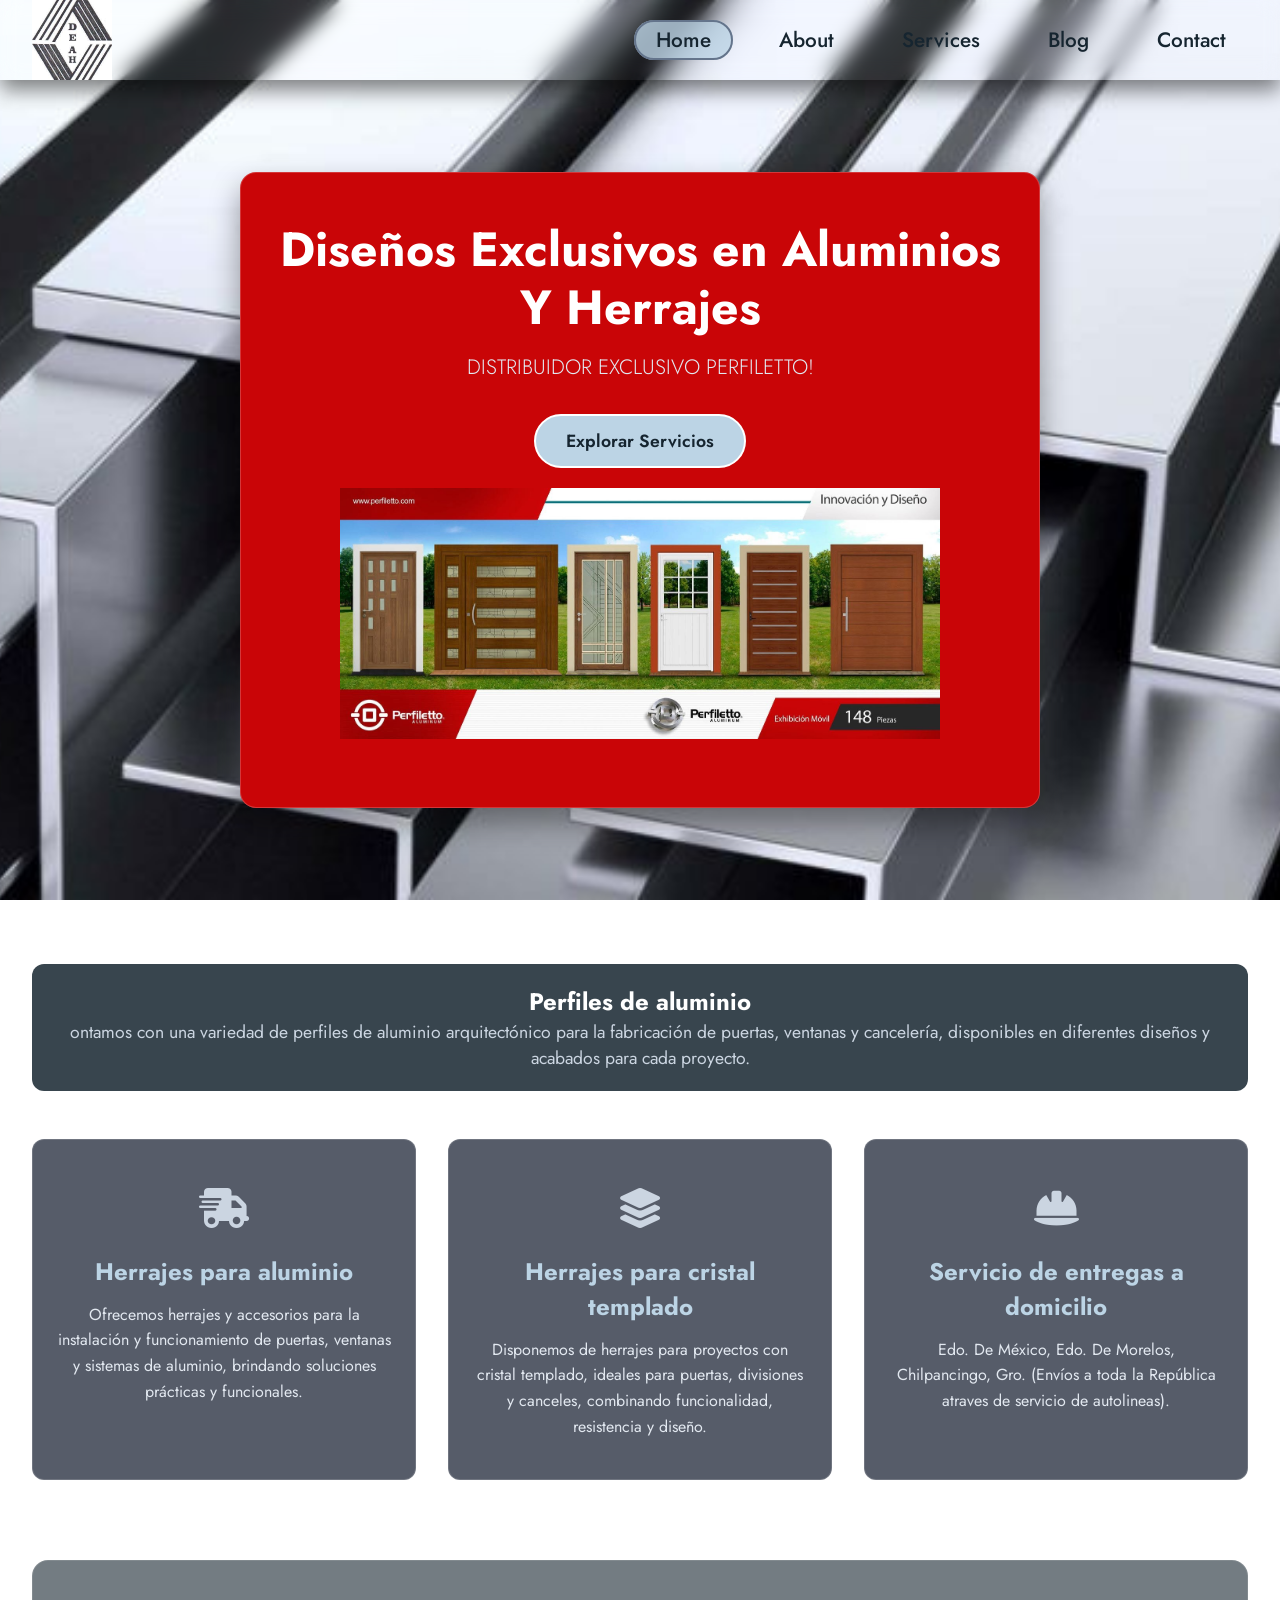
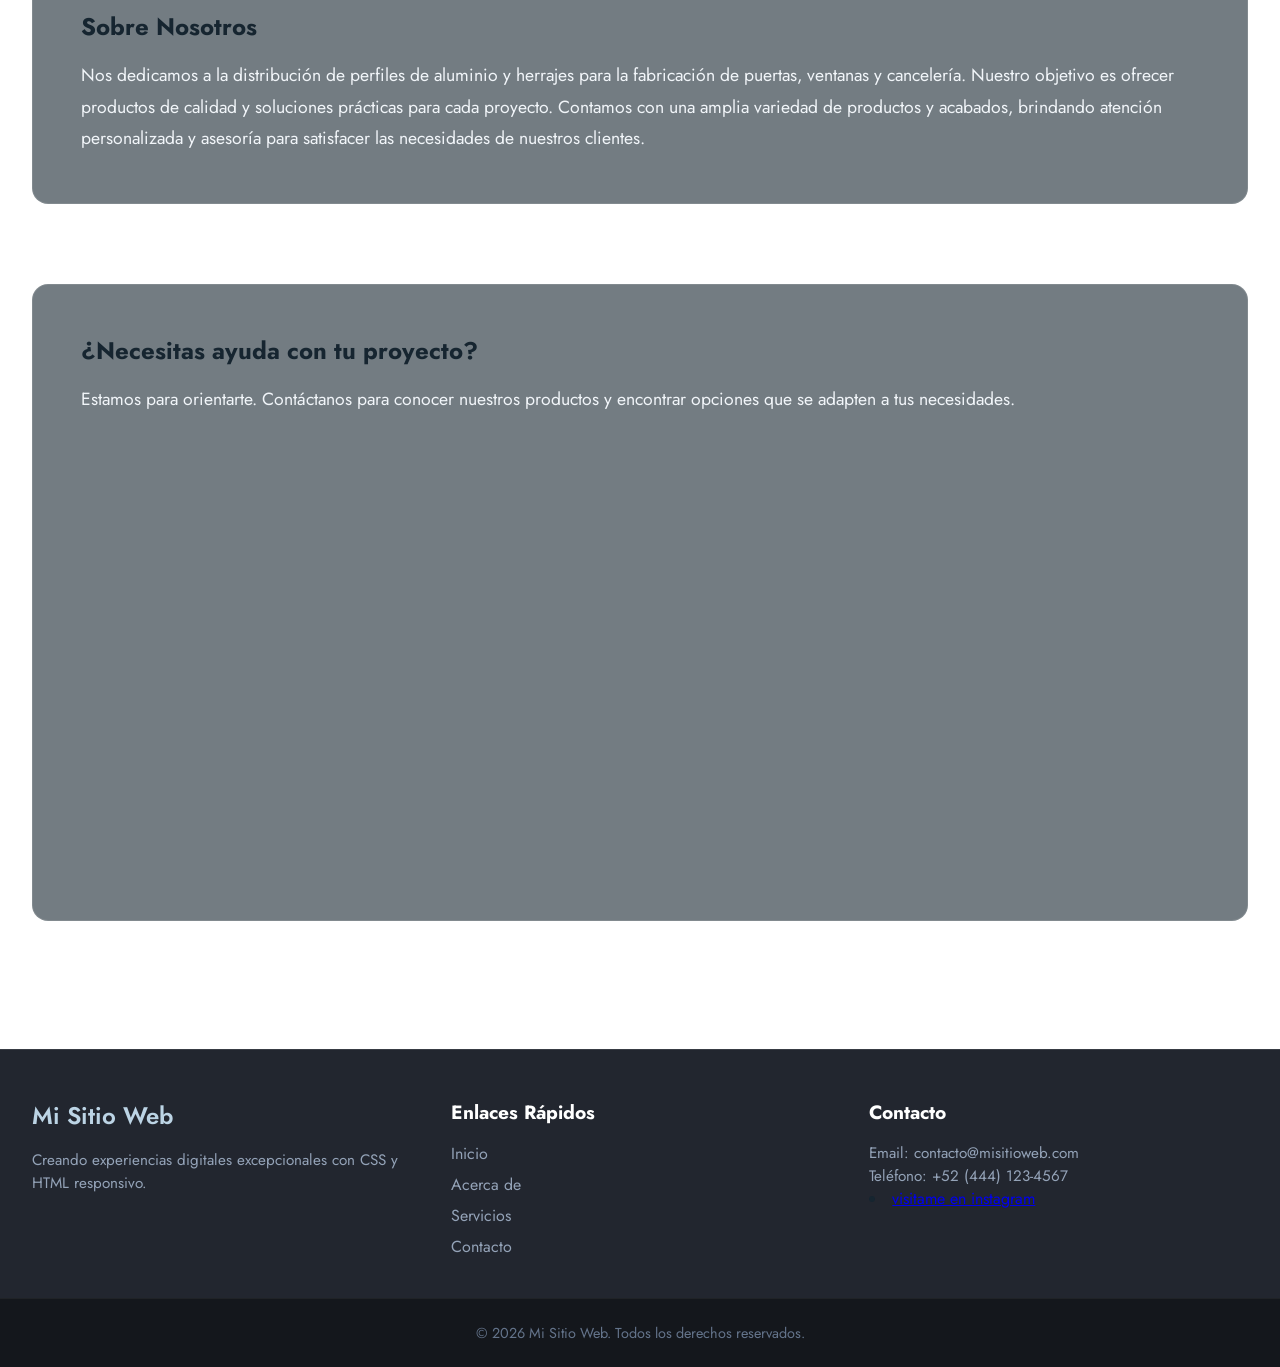
<file: index.html>
<!DOCTYPE html>
<html lang="es">
<head>
    <meta charset="UTF-8">
    <meta name="viewport" content="width=device-width, initial-scale=1.0">
    <title>Sitio Web Completo con Navegación Adaptativa</title>

    <!-- Enlace a la hoja de estilos CSS general -->
    <link rel="stylesheet" href="style.css">
  <link rel="stylesheet"
href="https://cdnjs.cloudflare.com/ajax/libs/font-awesome/6.5.2/css/all.min.css">
</head>
<body>

    <!-- ==========================================
         HEADER / ENCABEZADO
         Contiene la barra de navegación (existente)
         y la sección Hero (banner principal de bienvenida).
         ========================================== -->
    <header class="site-header">
        
        <!-- BARRA DE NAVEGACIÓN (Estructura intacta) -->
        <nav class="navbar">
            <div class="navbar-container">
                <!-- Logotipo del sitio web -->
               <a href="index.html" class="navbar-logo">
    <img src="logo.jpg" alt="Logo de la distribuidora">
</a>
                
                <!-- Botón de menú hamburguesa para dispositivos móviles -->
                <button class="navbar-toggle" aria-label="Abrir menú">
                    <span class="bar"></span>
                    <span class="bar"></span>
                    <span class="bar"></span>
                </button>

                <!-- Menú principal con enlaces de navegación -->
                <ul class="navbar-menu">
                    <li> <a href="#" class="active"> Home </a> </li>
                    <li> <a href="#about"> About </a> </li>
                    <li> <a href="#services"> Services </a> </li>
                    <li> <a href="#blog"> Blog </a> </li>
                    <li> <a href="contacto.html"> Contact </a> </li>
                </ul>
            </div>
        </nav>

        <!-- SECCIÓN HERO
             Presentación visual de impacto justo debajo de la barra de navegación.
             Función: Captar la atención inmediata del visitante y ofrecer una acción directa (CTA). -->
        <div class="hero-container">
            <div class="hero-content">
                <!-- Título principal de la página -->
                <h1 class="hero-title">Diseños Exclusivos en Aluminios Y Herrajes</h1>
                <!-- Breve descripción o subtítulo persuasivo -->
                <p class="hero-subtitle">DISTRIBUIDOR EXCLUSIVO PERFILETTO!

</p>
                <!-- Botón de llamada a la acción (Call To Action) -->
                <a href="#services" class="hero-btn">Explorar Servicios</a>
                 <div class="imagen-principal">
                    <img src="puertas.jpg" alt="">
                </div>
            </div>
        </div>

    </header>


    <!-- ==========================================
         MAIN / CONTENIDO PRINCIPAL
         Contenedor semántico principal del sitio web.
         Aloja el contenido relevante dividido en secciones.
         ========================================== -->
    <main class="main-content">

        <!-- SECCIÓN DE SERVICIOS / CARACTERÍSTICAS
             Función: Presentar los servicios o características clave en formato de cuadrícula (cards). -->
        <section id="services" class="content-section">
            <div class="section-header">
                <h2 class="section-title">Perfiles de aluminio</h2>
                <p class="section-description">ontamos con una variedad de perfiles de aluminio arquitectónico para la fabricación de puertas, ventanas y cancelería, disponibles en diferentes diseños y acabados para cada proyecto.</p>
            </div>

            <!-- Cuadrícula flexible para organizar las tarjetas de información -->
            <div class="cards-grid">
                <!-- Tarjeta 1 -->
                <article class="card">
                    <div class="card-icon">
    <i class="fa-solid fa-truck-fast"></i>
</div>
                    <h3 class="card-title">Herrajes para aluminio</h3>
                    <p class="card-text">Ofrecemos herrajes y accesorios para la instalación y funcionamiento de puertas, ventanas y sistemas de aluminio, brindando soluciones prácticas y funcionales.</p>
                </article>

                <!-- Tarjeta 2 -->
                <article class="card">
                    <div class="card-icon">
                        <i class="fa-solid fa-layer-group"></i>
                    </div>
                    <h3 class="card-title">Herrajes para cristal templado</h3>
                    <p class="card-text">Disponemos de herrajes para proyectos con cristal templado, ideales para puertas, divisiones y canceles, combinando funcionalidad, resistencia y diseño.</p>
                </article>

                <!-- Tarjeta 3 -->
                <article class="card">
                    <div class="card-icon">
                        <i class="fa-solid fa-helmet-safety"></i>
                    </div>
                    <h3 class="card-title">Servicio de entregas a domicilio</h3>
                    <p class="card-text">Edo. De México, Edo. De Morelos, Chilpancingo, Gro. (Envíos a toda la República atraves 
de servicio de autolineas).</p>
                </article>
            </div>
        </section>


        <!-- SECCIÓN "ACERCA DE" / INFORMACIÓN
             Función: Ofrecer contexto adicional sobre la empresa o proyecto. -->
        <section id="about" class="content-section about-section">
            <div class="about-container">
                <div class="about-text">
                    <h2 class="section-title">Sobre Nosotros</h2>
                    <p>Nos dedicamos a la distribución de perfiles de aluminio y herrajes para la fabricación de puertas, ventanas y cancelería. Nuestro objetivo es ofrecer productos de calidad y soluciones prácticas para cada proyecto.

Contamos con una amplia variedad de productos y acabados, brindando atención personalizada y asesoría para satisfacer las necesidades de nuestros clientes.</p>
                </div>
            
            </div>
        </section>
    <section id="blog" class="content-section about-section">
            <div class="about-container">
                <div class="about-text">
                    <h2 class="section-title">¿Necesitas ayuda con tu proyecto?</h2>
                    
                    <p>Estamos para orientarte. Contáctanos para conocer nuestros productos y encontrar opciones que se adapten a tus necesidades.</p>
                </div>
            </div>
            <div style="text-align: center;">
                
                <iframe src="https://www.google.com/maps/embed?pb=!1m18!1m12!1m3!1d3720.1851349564995!2d-74.00458787937171!3d40.731474990181894!2m3!1f0!2f0!3f0!3m2!1i1024!2i768!4f13.1!3m3!1m2!1s0x89c25993c7689821%3A0x838ae2bf2fceba8e!2sCornelia%20St%2C%20New%20York%2C%20NY%2010014%2C%20EE.%20UU.!5e1!3m2!1ses!2smx!4v1791229579833!5m2!1ses!2smx" width="600" height="450" style="border:0;" allowfullscreen="" loading="lazy" referrerpolicy="strict-origin-when-cross-origin"></iframe>
            </div>
        </section>
    </main>


    <!-- ==========================================
         FOOTER / PIE DE PÁGINA
         Función: Mostrar información de derechos, enlaces útiles y redes sociales.
         ========================================== -->
    <footer id="contact" class="site-footer">
        <div class="footer-container">
            <!-- Columna 1: Información de marca -->
            <div class="footer-col">
                <h4 class="footer-brand">Mi Sitio Web</h4>
                <p class="footer-desc">Creando experiencias digitales excepcionales con CSS y HTML responsivo.</p>
            </div>

            <!-- Columna 2: Enlaces rápidos de navegación -->
            <div class="footer-col">
                <h5 class="footer-heading">Enlaces Rápidos</h5>
                <ul class="footer-links">
                    <li><a href="#">Inicio</a></li>
                    <li><a href="#about">Acerca de</a></li>
                    <li><a href="#services">Servicios</a></li>
                    <li><a href="#contact">Contacto</a></li>
                   
                </ul>
            </div>

            <!-- Columna 3: Información de contacto -->
            <div class="footer-col">
                <h5 class="footer-heading">Contacto</h5>
                <p>Email: contacto@misitioweb.com</p>
                <p>Teléfono: +52 (444) 123-4567</p>
                <li><a href="https://www.instagram.com/taylorswift/?hl=es">visitame en instagram</a></li>

            </div>
        </div>

        <!-- Barra inferior de derechos de autor -->
        <div class="footer-bottom">
            <p>&copy; 2026 Mi Sitio Web. Todos los derechos reservados.</p>
        </div>
    </footer>

    <!-- Script de control del menú móvil -->
    <script src="script.js"></script>
</body>
</html>
</file>
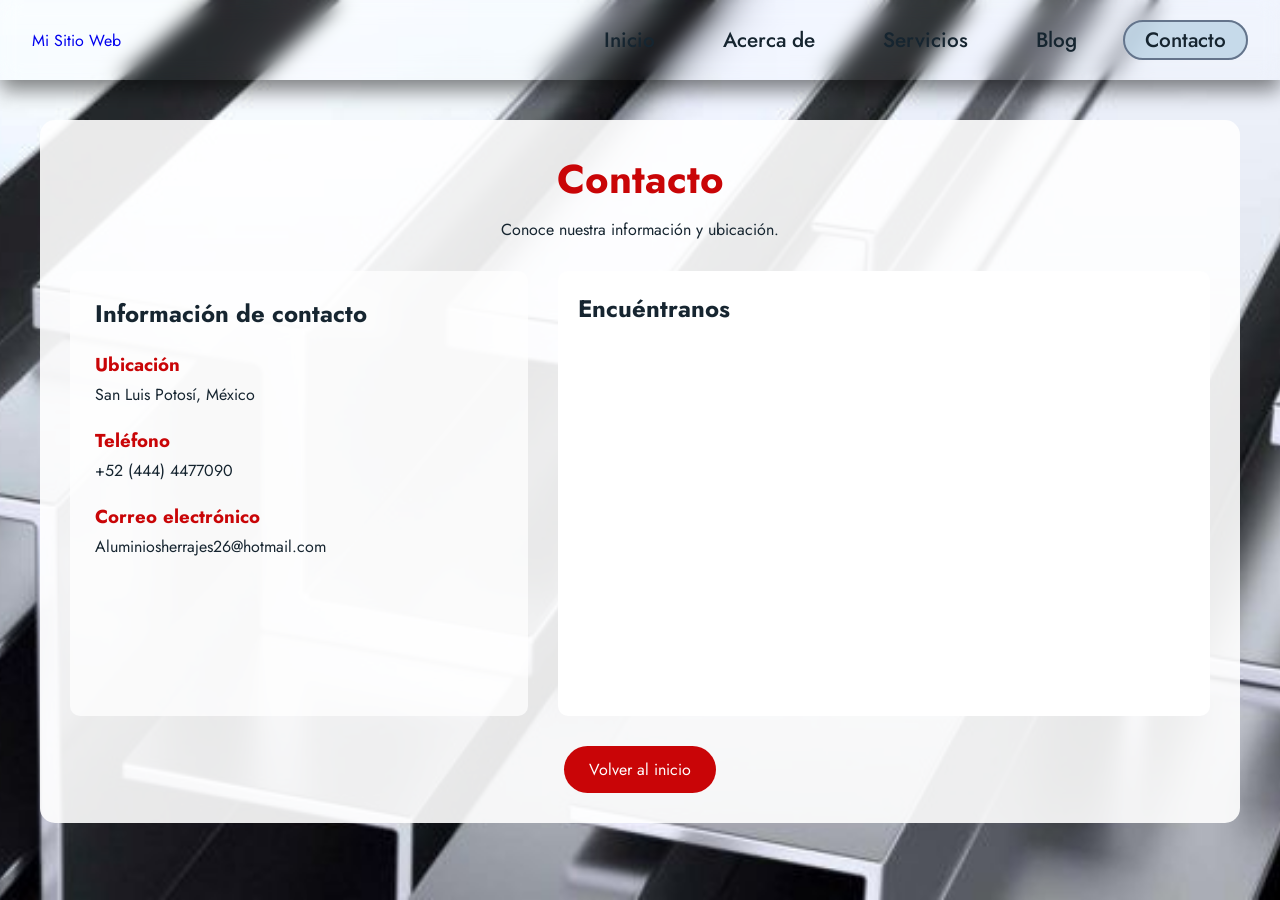
<file: contacto.html>
<!DOCTYPE html>
<html lang="es">
<head>
    <meta charset="UTF-8">
    <meta name="viewport" content="width=device-width, initial-scale=1.0">
    <title>Contacto</title>
    <link rel="stylesheet" href="style.css">
</head>
<body>

    <!-- MENU -->
    <nav class="navbar">
        <div class="navbar-container">
            <a href="index.html" class="navbar-logo">Mi Sitio Web</a>

            <button class="navbar-toggle" aria-label="Abrir menú">
                <span class="bar"></span>
                <span class="bar"></span>
                <span class="bar"></span>
            </button>

            <ul class="navbar-menu">
                <li><a href="index.html">Inicio</a></li>
                <li><a href="index.html#about">Acerca de</a></li>
                <li><a href="index.html#services">Servicios</a></li>
                <li><a href="index.html#blog">Blog</a></li>
                <li><a href="contacto.html" class="active">Contacto</a></li>
            </ul>
        </div>
    </nav>

    <!-- CONTACTO -->
    <main class="contacto">

        <h1>Contacto</h1>
        <p>Conoce nuestra información y ubicación.</p>

        <div class="contacto-contenido">

            <div class="datos-contacto">

                <h2>Información de contacto</h2>

                <h3>Ubicación</h3>
                <p>San Luis Potosí, México</p>

                <h3>Teléfono</h3>
                <p>+52 (444) 4477090</p>

                <h3>Correo electrónico</h3>
                <p>Aluminiosherrajes26@hotmail.com</p>

            </div>

            <div class="mapa">
                <h2>Encuéntranos</h2>

                <iframe
                    src="https://www.google.com/maps/embed?pb=!1m18!1m12!1m3!1d3694.6139278865203!2d-100.9968294248188!3d22.178763347290033!2m3!1f0!2f0!3f0!3m2!1i1024!2i768!4f13.1!3m3!1m2!1s0x842a9f7e8618bf95%3A0xd941bd7d05b5875b!2sPerfiletto%20%7C%20Sala%20de%20Exhibici%C3%B3n!5e0!3m2!1ses!2smx!4v1792983979580!5m2!1ses!2smx"
                    width="100%"
                    height="350"
                    style="border:0;"
                    allowfullscreen
                    loading="lazy"
                    referrerpolicy="strict-origin-when-cross-origin">
                </iframe>
            </div>

        </div>

        <a href="index.html" class="boton-inicio">Volver al inicio</a>

    </main>

    <script src="script.js"></script>

</body>
</html>
</file>
<file: style.css>
/* ==========================================================================
IMPORTACIÓN DE FUENTES Y CONFIGURACIÓN GLOBAL
========================================================================== */
@import url('https://fonts.googleapis.com/css2?family=Fira+Sans:wght@300;400;500;600&family=Jost:ital,wght@0,100..900;1,100..900&family=Short+Stack&display=swap');

* {
  margin: 0;
  padding: 0;
  box-sizing: border-box;
}

body {
  font-family: "Jost", serif;
  min-height: 100vh;
  background: url(./Home.jpg) no-repeat center center/cover fixed;
  color: #162530;

}

/* ==========================================================================
BARRA DE NAVEGACIÓN
========================================================================== */
.navbar {
  display: flex;
  align-items: center;
  justify-content: center;
  height: 80px;
  width: 100%;
  position: sticky;
  top: 0;
  background: transparent;
  box-shadow: 0 10px 20px rgba(0, 0, 0, 0.5);
  backdrop-filter: blur(10px);
  z-index: 999;
}

.navbar-container {
  display: flex;
  align-items: center;
  justify-content: space-between;
  width: 100%;
  padding: 0 2rem;
  max-width: 1600px;
}

.navbar-logo {
  display: flex;
  align-items: center;
  text-decoration: none;
  cursor: pointer;
}

.navbar-logo img {
  width: 80px;
  height: auto;
  display: block;
}

.navbar-container .navbar-menu {
  display: flex;
  text-align: center;
  gap: 1.5rem;
  list-style: none;
}

.navbar-container .navbar-menu li a {
  text-decoration: none;
  color: #162530;
  font-size: 1.3rem;
  font-weight: 500;
  padding: 3px 20px;
  border-radius: 20px;
  border: 2px solid transparent;
  white-space: nowrap;
  transition: all 0.3s ease;
}

.navbar-container .navbar-menu li a:hover,
.navbar-container .navbar-menu li a.active {
  color: #162530;
  background: rgba(188, 212, 229, 0.8);
  border: 2px solid #64748b;
}

.navbar-toggle {
  display: none;
  background: transparent;
  padding: 10px;
  border: none;
  cursor: pointer;
}

.bar {
  display: block;
  width: 25px;
  height: 3px;
  margin: 5px auto;
  background: #fff;
  transition: all 0.3s ease-in-out;
}

/* ==========================================================================
SECCIÓN HEADER / HERO
========================================================================== */
.hero-container {
  display: flex;
  align-items: center;
  justify-content: center;
  min-height: calc(100vh - 80px);
  padding: 2rem;
  text-align: center;
}

.hero-content {
  max-width: 800px;
  padding: 3rem 2rem;
  background: #C90507;
   color: #ffffff;
  backdrop-filter: blur(8px);
  border-radius: 16px;
  border: 1px solid rgba(255, 255, 255, 0.2);
  box-shadow: 0 15px 30px rgba(0, 0, 0, 0.4);
}

.hero-title {
  font-size: 3rem;
  font-weight: 700;
  margin-bottom: 1rem;
  line-height: 1.2;
}

.hero-subtitle {
  font-size: 1.3rem;
  font-weight: 300;
  margin-bottom: 2rem;
  color: #e2e8f0;
}

.hero-btn {
  display: inline-block;
  padding: 12px 30px;
  background: #bcd4e5;
  color: #162530;
  font-size: 1.1rem;
  font-weight: 600;
  text-decoration: none;
  border-radius: 30px;
  border: 2px solid #fff;
  transition: all 0.3s ease;
}

.hero-btn:hover {
  background: #fff;
  color: #0f172a;
  transform: translateY(-3px);
  box-shadow: 0 10px 20px rgba(0, 0, 0, 0.3);
}

/* ==========================================================================
SECCIÓN MAIN / CONTENIDO PRINCIPAL
========================================================================== */
.main-content {
  max-width: 1400px;
  margin: 0 auto;
  padding: 4rem 2rem;
  display: flex;
  flex-direction: column;
  gap: 5rem;
}

.imagen-principal {
    display: flex;
    justify-content: center; /* Centra horizontalmente */
    align-items: center;     /* Centra verticalmente */
    width: 100%;
    margin: 20px auto;
}

.imagen-principal img {
    max-width: 100%;   /* Se adapta al contenedor */
    width: 600px;      /* Tamaño máximo deseado */
    height: auto;      /* Mantiene la proporción */
    display: block;
    object-fit: contain;
}
.content-section {
  width: 100%;
}

.section-header {
  text-align: center;
  margin-bottom: 3rem;
  background: rgba(22, 37, 48, 0.85);
  padding: 20px;
  border-radius: 12px;
  color: #ffffff;
}

.i

.section-title {
  font-size: 2.3rem;
  font-weight: 600;
  margin-bottom: 0.5rem;
  text-shadow: 0 2px 4px rgba(0,0,0,0.5);
}

.section-description {
  font-size: 1.1rem;
  color: #cbd5e1;
}

.cards-grid {
  display: grid;
  grid-template-columns: repeat(auto-fit, minmax(280px, 1fr));
  gap: 2rem;
}

.card {
  background: rgba(15, 23, 42, 0.7);
  backdrop-filter: blur(10px);
  border: 1px solid rgba(255, 255, 255, 0.15);
  padding: 2.5rem 1.5rem;
  border-radius: 12px;
  text-align: center;
  transition: transform 0.3s ease, box-shadow 0.3s ease;
}

.card:hover {
  transform: translateY(-8px);
  box-shadow: 0 12px 25px rgba(0, 0, 0, 0.5);
  border-color: rgba(188, 212, 229, 0.5);
}

.card-icon {
    font-size: 40px;
    color: #cbd5e1;
    margin-bottom: 1rem;
}

.card-title {
  font-size: 1.5rem;
  margin-bottom: 0.8rem;
  color: #bcd4e5;
}

.card-text {
  font-size: 1rem;
  color: #e2e8f0;
  line-height: 1.6;
}

.about-section {
  background: rgba(22, 37, 48, 0.6);
  backdrop-filter: blur(10px);
  padding: 3rem;
  border-radius: 16px;
  border: 1px solid rgba(255, 255, 255, 0.1);
}

.about-text p {
  font-size: 1.1rem;
  line-height: 1.8;
  margin-top: 1rem;
  color: #f1f5f9;
}


/* ==========================================================================
SECCIÓN FOOTER / PIE DE PÁGINA
========================================================================== */
.site-footer {
  background: rgba(10, 15, 25, 0.9);
  backdrop-filter: blur(12px);
  border-top: 1px solid rgba(255, 255, 255, 0.1);
  padding-top: 3rem;
  margin-top: 4rem;
}

.footer-container {
  max-width: 1400px;
  margin: 0 auto;
  padding: 0 2rem 2rem 2rem;
  display: grid;
  grid-template-columns: repeat(auto-fit, minmax(220px, 1fr));
  gap: 2.5rem;
}

.footer-col .footer-brand {
  font-size: 1.5rem;
  font-weight: 600;
  margin-bottom: 1rem;
  color: #bcd4e5;
}

.footer-col .footer-desc,
.footer-col p {
  font-size: 0.95rem;
  color: #94a3b8;
  line-height: 1.5;
}

.footer-heading {
  font-size: 1.2rem;
  margin-bottom: 1rem;
  color: #fff;
}

.footer-links {
  list-style: none;
}

.footer-links li {
  margin-bottom: 0.5rem;
}

.footer-links a {
  color: #94a3b8;
  text-decoration: none;
  transition: color 0.2s ease;
}

.footer-links a:hover {
  color: #bcd4e5;
}

.footer-bottom {
  text-align: center;
  padding: 1.5rem;
  background: rgba(0, 0, 0, 0.4);
  font-size: 0.9rem;
  color: #64748b;
  border-top: 1px solid rgba(255, 255, 255, 0.05);
}

/* ==========================================================================
REGLAS RESPONSIVAS (MEDIA QUERIES)
========================================================================== */
@media (max-width: 880px) {
  .navbar {
    backdrop-filter: none;
  }

  .navbar-container .navbar-menu {
    display: none;
    flex-direction: column;
    align-items: flex-start;
    gap: 1.7rem !important;
    position: absolute;
    height: 100vh;
    width: 250px;
    top: 0;
    right: 0;
    padding: 5rem 1.5rem;
    box-shadow: 0 10px 10px rgba(0, 0, 0, 0.5);
    backdrop-filter: blur(10px);
  }
 

  .navbar-container .navbar-menu.active {
    display: flex;
  }

  .navbar-toggle {
    display: block;
    z-index: 999;
  }
 .imagen-principal{
    max-width: 80%;

  }
  .navbar-toggle.active .bar:nth-child(2) {
    opacity: 0;
  }

  .navbar-toggle.active .bar:nth-child(1) {
    transform: translateY(8px) rotate(45deg);
  }

  .navbar-toggle.active .bar:nth-child(3) {
    transform: translateY(-8px) rotate(-45deg);
  }

  .hero-title {
    font-size: 2.3rem;
  }

  .hero-subtitle {
    font-size: 1.1rem;
  }

  .main-content {
    padding: 3rem 1.5rem;
    gap: 3.5rem;
  }

  .cards-grid {
    grid-template-columns: repeat(2, 1fr);
  }

  .about-section {
    padding: 2rem;
  }
}

@media (max-width: 480px) {
  .navbar-container {
    padding: 0 1rem;
  }

  .navbar-logo {
    font-size: 1.7rem;
  }

  .navbar-container .navbar-menu li a {
    font-size: 1.2rem;
    padding: 3px 15px;
  }

  .hero-container {
    padding: 1rem;
  }

  .hero-content {
    padding: 2rem 1rem;
  }

  .hero-title {
    font-size: 1.8rem;
  }

  .hero-subtitle {
    font-size: 1rem;
  }

  .hero-btn {
    width: 100%;
    text-align: center;
  }

  .cards-grid {
    grid-template-columns: 1fr;
  }

  .section-title {
    font-size: 1.8rem;
  }

  .footer-container {
    grid-template-columns: 1fr;
    gap: 2rem;
    padding: 0 1.5rem 2rem 1.5rem;
  }
}



/* PAGINA DE CONTACTO */

.contacto {
    max-width: 1200px;
    margin: 40px auto;
    padding: 30px;
    text-align: center;
    background: rgba(255, 255, 255, 0.90);
    border-radius: 15px;
}

.contacto h1 {
    color: #C90507;
    font-size: 40px;
    margin-bottom: 10px;
}

.contacto > p {
    margin-bottom: 30px;
    color: #162530;
}

.contacto-contenido {
    display: flex;
    gap: 30px;
    text-align: left;
    align-items: stretch;
}

.datos-contacto {
    flex: 1;
    padding: 25px;
    background: rgba(255, 255, 255, 0.75);
    border-radius: 10px;
}

.datos-contacto h2,
.mapa h2 {
    color: #162530;
    margin-bottom: 20px;
}

.datos-contacto h3 {
    color: #C90507;
    margin-top: 20px;
    margin-bottom: 5px;
}

.datos-contacto p {
    color: #162530;
    line-height: 1.5;
}

.mapa {
    flex: 1.5;
    padding: 20px;
    background: #ffffff;
    border-radius: 10px;
}

.mapa iframe {
    display: block;
    width: 100%;
    border-radius: 5px;
}

.boton-inicio {
    display: inline-block;
    margin-top: 30px;
    padding: 12px 25px;
    background: #C90507;
    color: white;
    text-decoration: none;
    border-radius: 25px;
}

.boton-inicio:hover {
    background: #162530;
}



@media (max-width: 768px) {
    .contacto {
        margin: 20px 15px;
        padding: 20px;
    }

    .contacto h1 {
        font-size: 32px;
    }

    .contacto-contenido {
        flex-direction: column;
    }

    .mapa iframe {
        height: 300px;
    }
}
</file>
